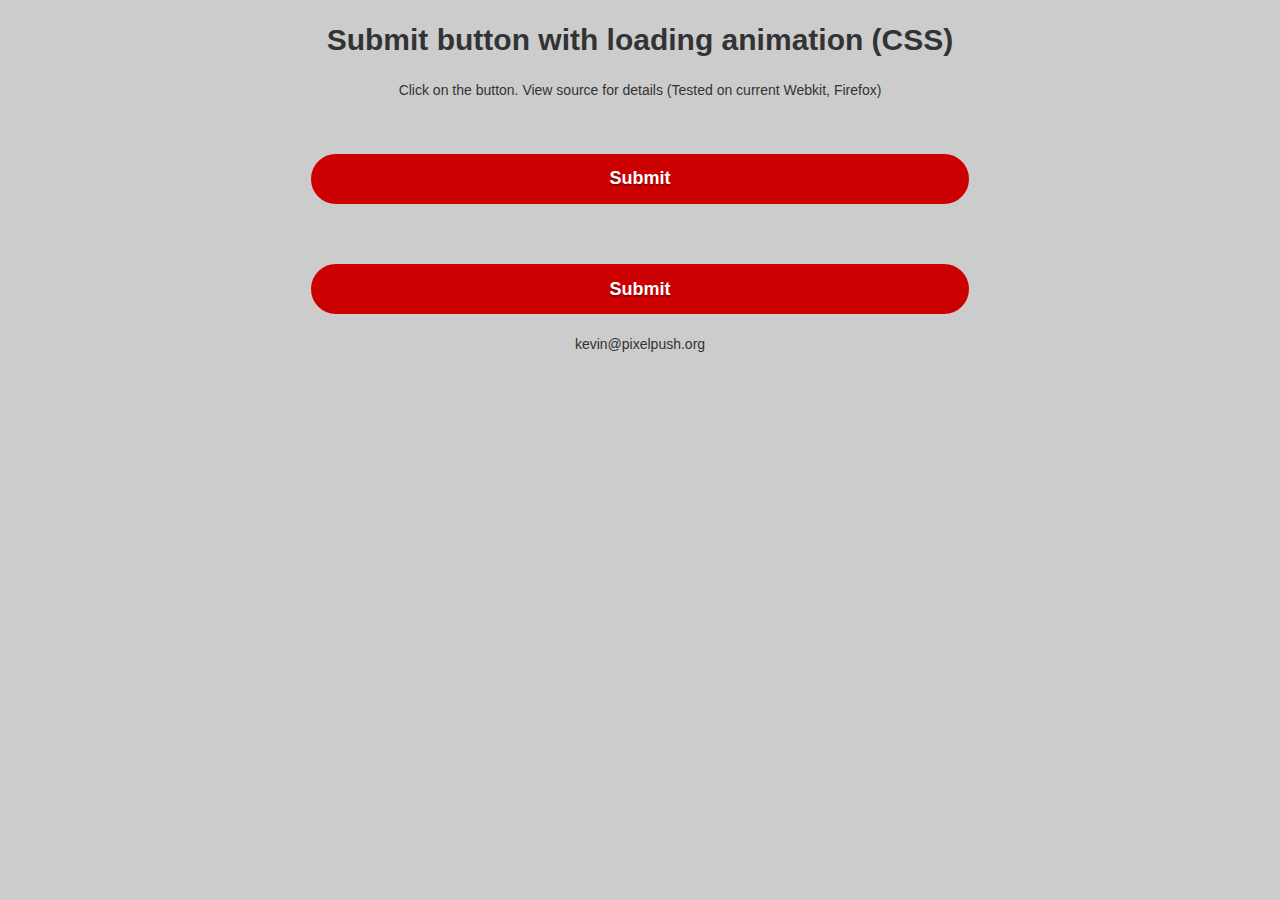
<file: css-button-loading-animation/index.html>
<!DOCTYPE html>
<html>
<head>
  <meta charset="utf-8">
  <meta http-equiv="X-UA-Compatible" content="IE=edge">
  <title>CSS button transition to loading animation</title>
  <link rel="stylesheet" href="">
  <style type="text/css" media="screen">
	*, *:before, *:after {
	  -webkit-box-sizing: content-box;
	  -moz-box-sizing: content-box; 
	  -ms-box-sizing: content-box;
	  box-sizing: content-box;, 
	}

    body {
      margin: 0; padding: 0;
      font-family: helvetica, arial, sans-serif;
      font-size: 14px;
      line-height: 20px;
      color: #333;
      background-color: #ccc;
    }

    div { margin: 0 auto; width: 70%; text-align: center; }
    h1 { font-size: 30px; line-height: 40px; }

input::-moz-focus-inner { 
	border: 0; 
	padding: 0; 
	margin-top:-2px; 
	margin-bottom: -2px; 
}

    .btn {
      position: relative;
      display: block;
      margin: 20px auto; padding: 10px;
      width: 70%; height: 20px;
      font-size: 18px; font-weight: bold; color: #fff;
      text-decoration: none; text-align: center;
      line-height: 18px;
      background-color: #c00;
      border: 5px solid #c00;
      border-radius: 100em;
      overflow: hidden;
      white-space: nowrap;
      text-shadow: 0px 2px 1px rgba(0,0,0,0.3);

      -webkit-transition: width 0.25s ease-in-out;
      -moz-transition: width 0.25s ease-in-out;
      transition: width 0.25s ease-in-out;
    }

    @-webkit-keyframes rotate {
      from { -webkit-transform: rotate(0deg); }
      to { -webkit-transform: rotate(360deg); }
    }

    @-moz-keyframes rotate {
      from { -moz-transform: rotate(0deg); }
      to { -moz-transform: rotate(360deg); }
    }

    @keyframes rotate {
      from { transform: rotate(0deg); }
      to { transform: rotate(360deg); }
    }

    .circle {
      width: 20px; height: 20px;
      background-color: transparent;
      opacity: 0.5;
      border: 5px solid #c00;
      border-left: 5px solid transparent;

      -webkit-transition-property: all;
      -moz-transition-property: all;
      transition-property: all;

      -webkit-animation: rotate 0.35s 0.35s linear infinite;
      -moz-animation: rotate 0.35s 0.35s linear infinite;
      animation: rotate 0.35s 0.35s linear infinite;
    }

  </style>
</head>
<body>

  <div>
    <h1>Submit button with loading animation (CSS)</h1>

    <p>Click on the button. View source for details (Tested on current Webkit, Firefox)</p>

    <p>&nbsp;</p>

    <p><a href="#" class="btn">Submit</a></p>

    <p>&nbsp;</p>

	<p><button type="button" class="btn">Submit</button></p>


    <p>kevin@pixelpush.org</p>
  </div>

<script src="https://code.jquery.com/jquery-2.1.0.min.js"></script>
<script>
  <!--
    $(function(){
      $('.btn').click(function(e){
        e.preventDefault();
        $this = $(this);
        if (!$this.hasClass('circle')) {
          $this.addClass('circle').text('');
        }
        setTimeout(function(){
         $this.removeClass('circle').text('Done!');
        },3000)
      });
    });
  -->
</script>
</body>
</html>
</file>
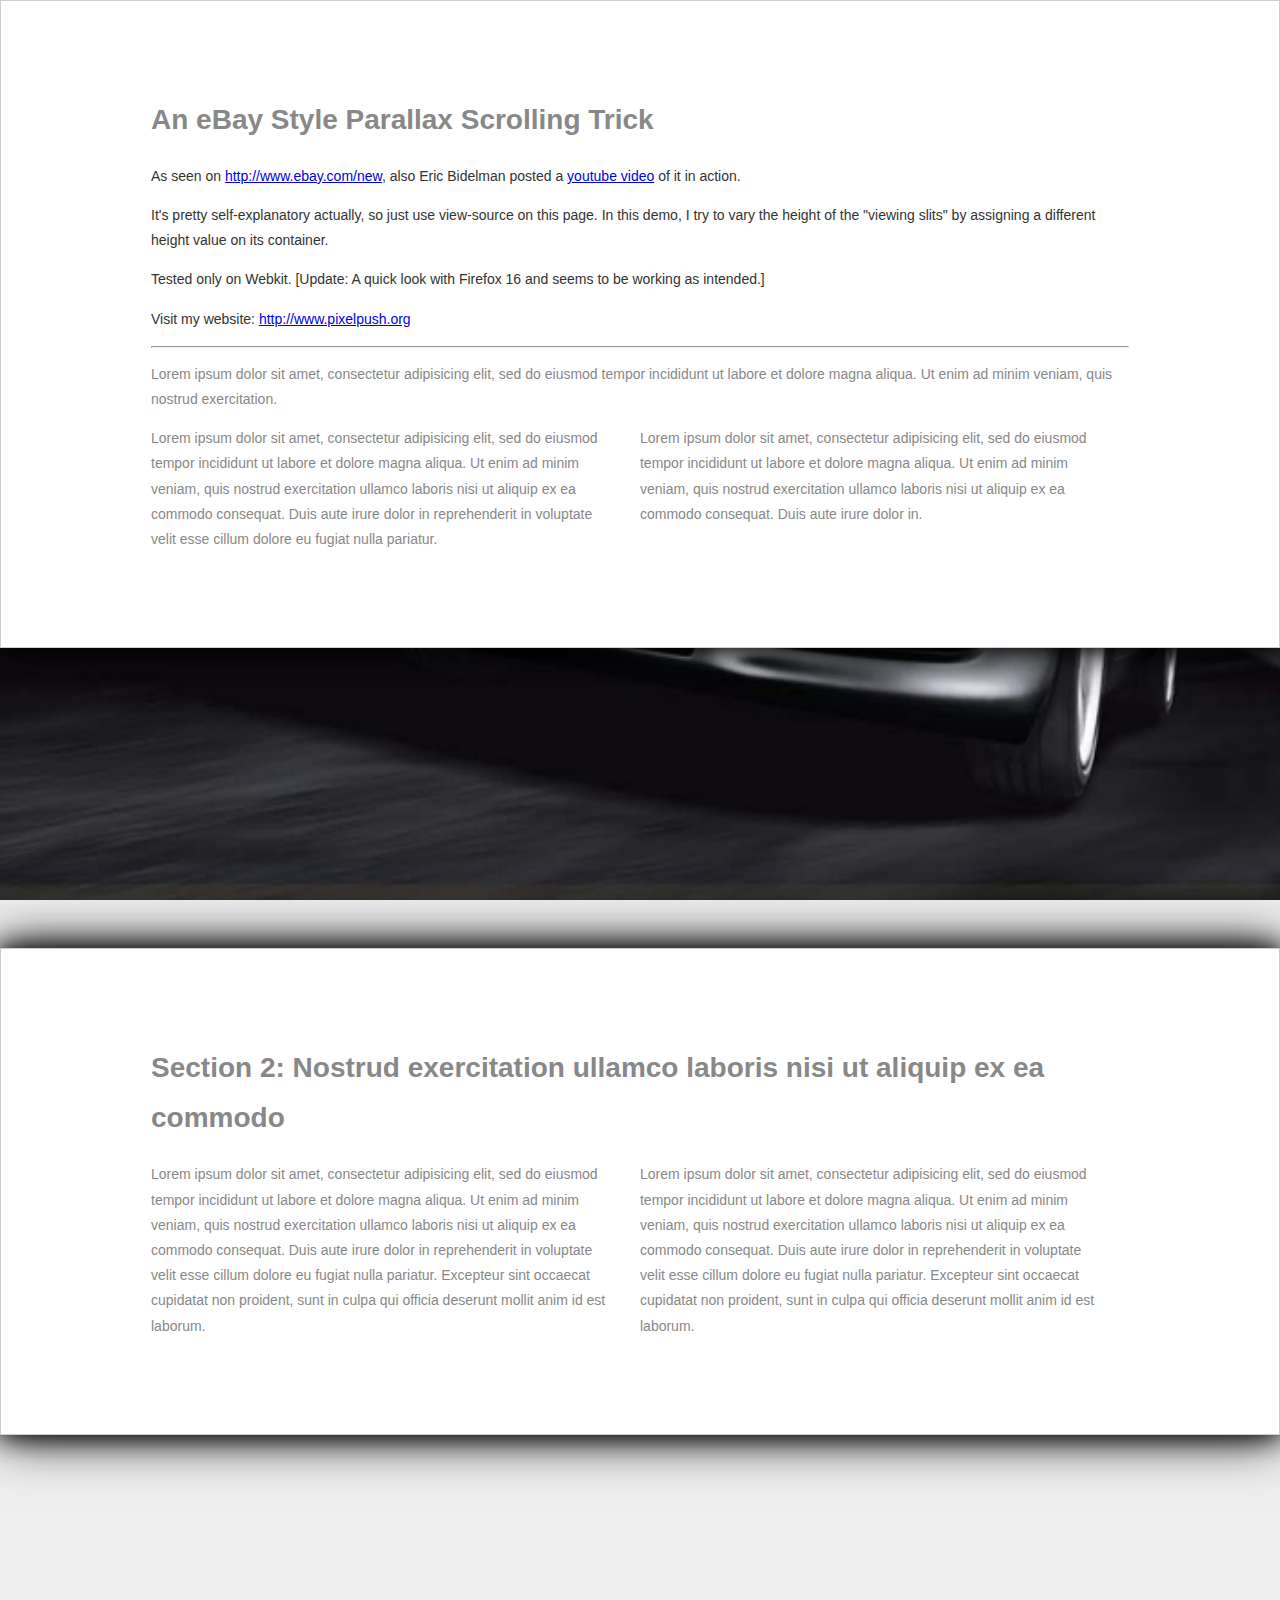
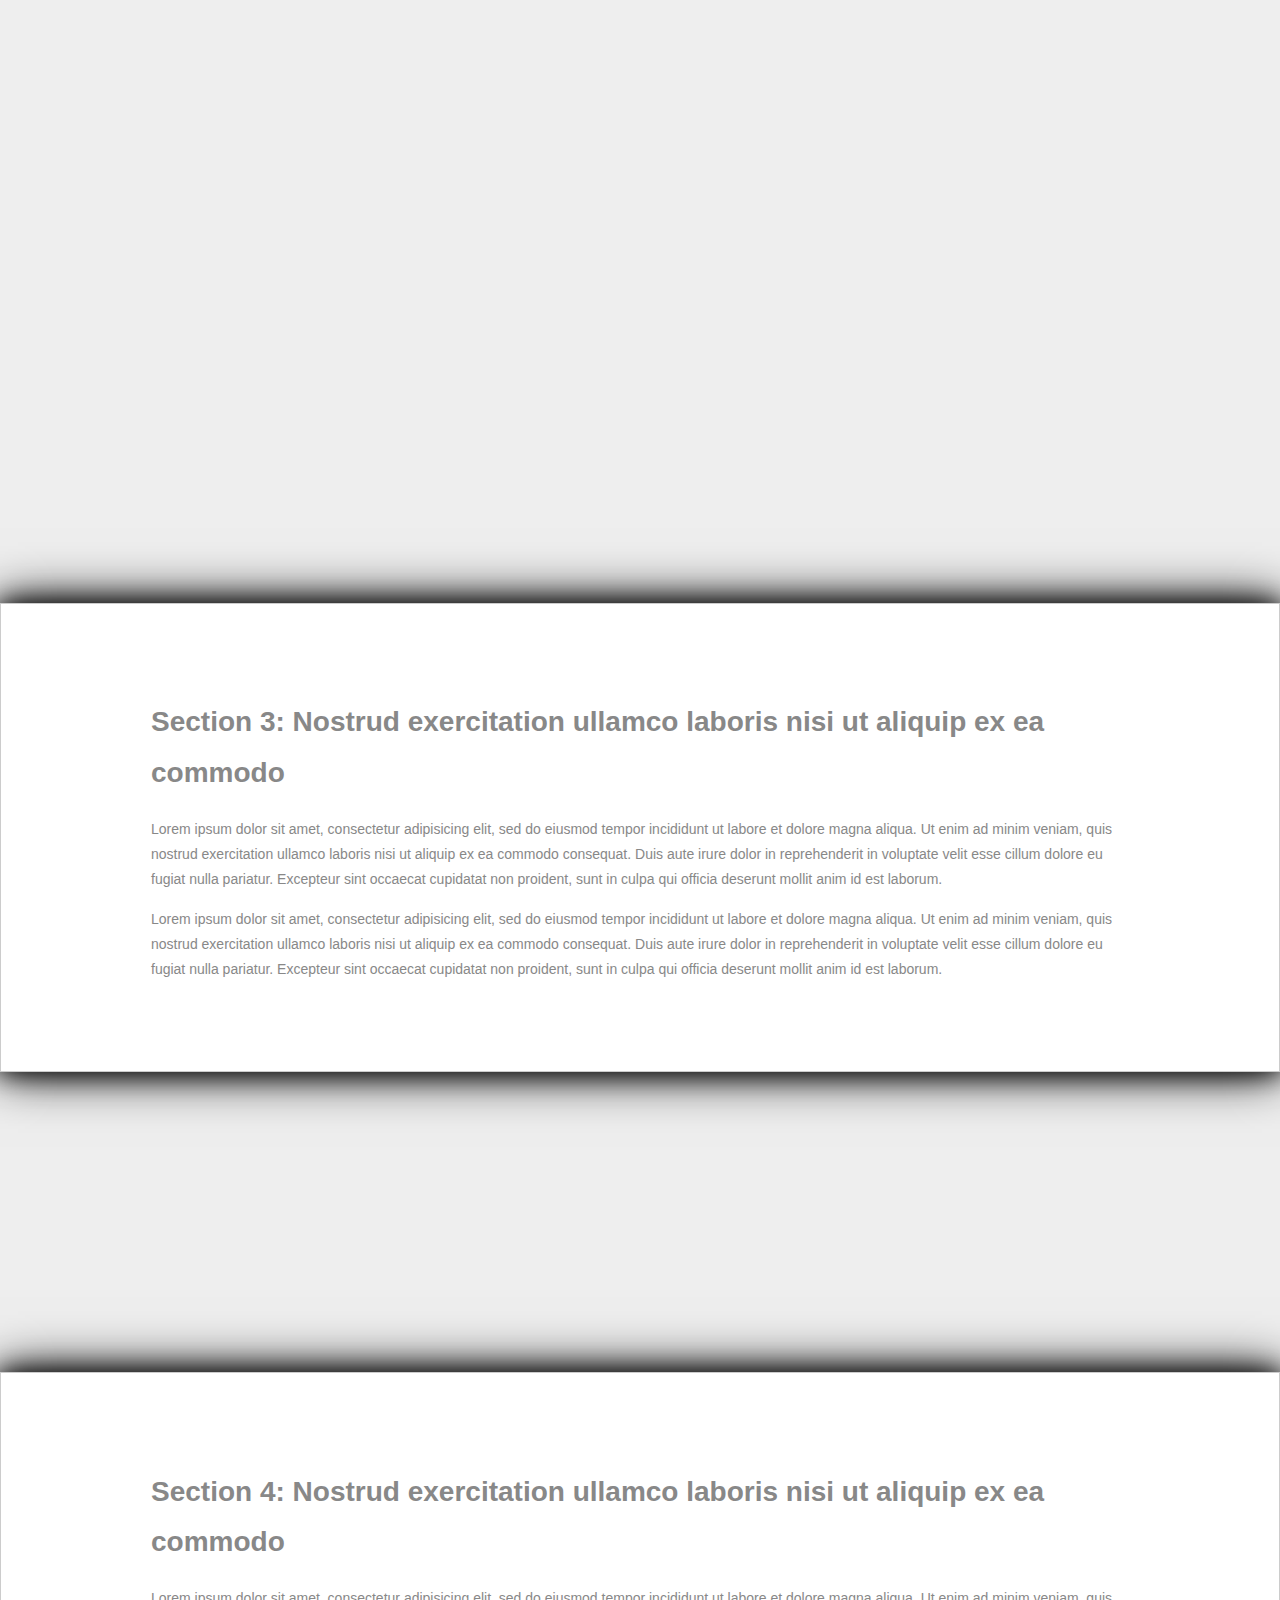
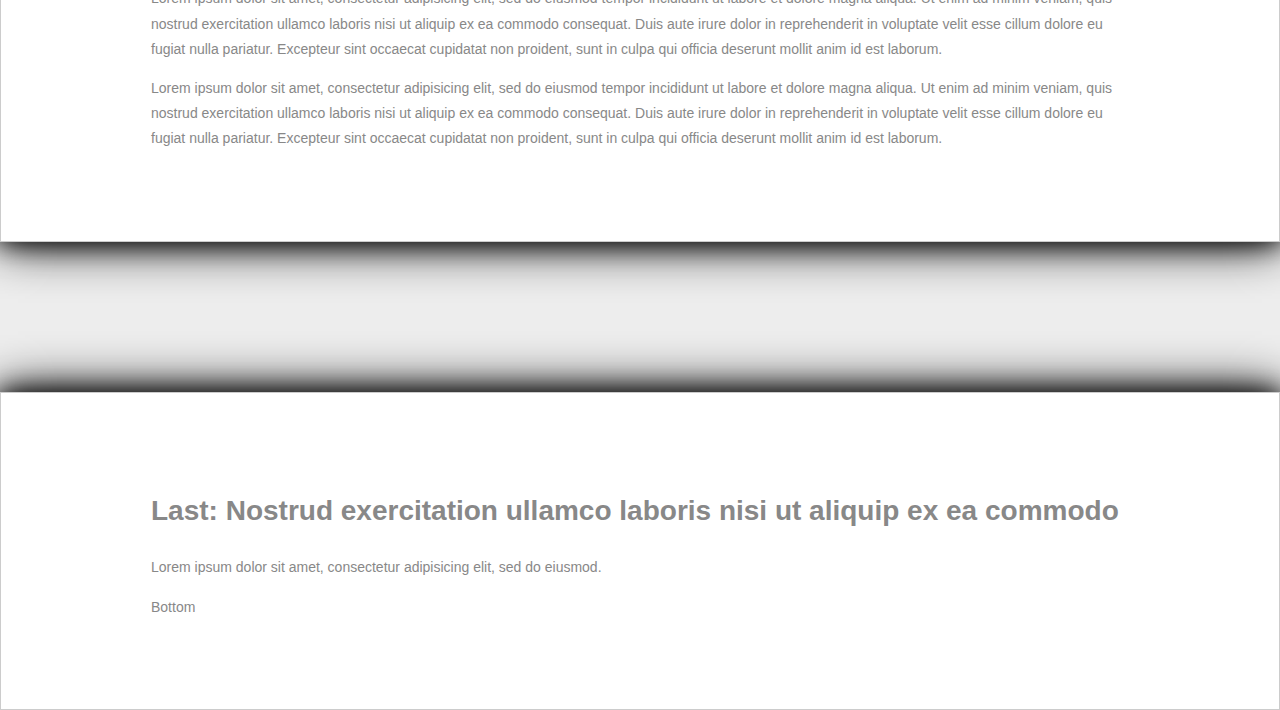
<file: ebayalike/index.html>
<!doctype html>
<head>
  <meta charset="utf-8">
  <title>eBay Style Parallax Trick Demo</title>
  <meta name="description" content="">
  <meta name="keywords" content="">
  <meta name="author" content="Kevin Navia">
  <link rel="shortcut icon" href="/favicon.ico">
  <style type="text/css">
    * { 
      -webkit-box-sizing: border-box; 
      -moz-box-sizing: border-box; 
      box-sizing: border-box; 
    }

    body { 
      margin: 0; padding: 0;
      font: 14px/1.8 Helvetica, Arial, sans-serif; color: #888;
      background: #fff;
    }

    section { 
      display: block; 
      margin: 0; padding: 0; 
    }

    .content { 
      position: relative;
      padding: 75px 150px; 
      background-color: #fff; 
      border: 1px solid #ccc; 
      box-shadow: 0 0 50px #000, 0 0 25px #000; 
      z-index: 99; 
    }

    .bg { 
      position: relative;
      width: 100%; height: 300px;
      background: url() 0 50% no-repeat; background-size: 100% 100%;
      background-color: #eee; 
      background-attachment: fixed;
    }

    .col {
      float: left;
      margin: 0 2% 20px 0;
      width: 48%;
    }

    #bg-two { height: 768px; }
    #bg-three { height: 250px; }
    #bg-four { height: 150px; }

  </style>
</head>
<body>
  <section id="one">
    <div class="content">

      <h1>An eBay Style Parallax Scrolling Trick</h1>

      <div style="color: #333;">
        <p>As seen on <a href="http://www.ebay.com/new">http://www.ebay.com/new</a>, also Eric Bidelman posted a <a href="http://www.youtube.com/watch?v=jBnXPpkD3Gw&feature=youtu.be">youtube video</a> of it in action.</p> 
      
        <p>It's pretty self-explanatory actually, so just use view-source on this page. In this demo, I try to vary the height of the "viewing slits" by assigning a different height value on its container.</p>
        
        <p>Tested only on Webkit. [Update: A quick look with Firefox 16 and seems to be working as intended.]</p>

        <p>Visit my website: <a href="#">http://www.pixelpush.org</a></p>
      </div>
      
      <hr style="clear: both">


      <p>Lorem ipsum dolor sit amet, consectetur adipisicing elit, sed do eiusmod
      tempor incididunt ut labore et dolore magna aliqua. Ut enim ad minim veniam,
      quis nostrud exercitation.</p>

      <p class="col">Lorem ipsum dolor sit amet, consectetur adipisicing elit, sed do eiusmod
      tempor incididunt ut labore et dolore magna aliqua. Ut enim ad minim veniam,
      quis nostrud exercitation ullamco laboris nisi ut aliquip ex ea commodo
      consequat. Duis aute irure dolor in reprehenderit in voluptate velit esse
      cillum dolore eu fugiat nulla pariatur.</p>

      <p class="col">Lorem ipsum dolor sit amet, consectetur adipisicing elit, sed do eiusmod
      tempor incididunt ut labore et dolore magna aliqua. Ut enim ad minim veniam,
      quis nostrud exercitation ullamco laboris nisi ut aliquip ex ea commodo
      consequat. Duis aute irure dolor in.</p>

      <div style="clear: both;"></div>


    </div>
  </section>
  
  <section class="bg" style="background-image: url(images/one.jpg);"></section>

  <section id="two">
    <div class="content">

      <h1>Section 2: Nostrud exercitation ullamco laboris nisi ut aliquip ex ea commodo</h1>

      <p class="col">Lorem ipsum dolor sit amet, consectetur adipisicing elit, sed do eiusmod
      tempor incididunt ut labore et dolore magna aliqua. Ut enim ad minim veniam,
      quis nostrud exercitation ullamco laboris nisi ut aliquip ex ea commodo
      consequat. Duis aute irure dolor in reprehenderit in voluptate velit esse
      cillum dolore eu fugiat nulla pariatur. Excepteur sint occaecat cupidatat non
      proident, sunt in culpa qui officia deserunt mollit anim id est laborum.</p>

      <p class="col">Lorem ipsum dolor sit amet, consectetur adipisicing elit, sed do eiusmod
      tempor incididunt ut labore et dolore magna aliqua. Ut enim ad minim veniam,
      quis nostrud exercitation ullamco laboris nisi ut aliquip ex ea commodo
      consequat. Duis aute irure dolor in reprehenderit in voluptate velit esse
      cillum dolore eu fugiat nulla pariatur. Excepteur sint occaecat cupidatat non
      proident, sunt in culpa qui officia deserunt mollit anim id est laborum.</p>

      <div style="clear: both;"></div>

    </div>
  </section>
  
  <section class="bg" id="bg-two" style="background-image: url(images/two.jpg);"></section>

  <section id="three">
    <div class="content">

      <h1>Section 3: Nostrud exercitation ullamco laboris nisi ut aliquip ex ea commodo</h1>
      <p>Lorem ipsum dolor sit amet, consectetur adipisicing elit, sed do eiusmod
      tempor incididunt ut labore et dolore magna aliqua. Ut enim ad minim veniam,
      quis nostrud exercitation ullamco laboris nisi ut aliquip ex ea commodo
      consequat. Duis aute irure dolor in reprehenderit in voluptate velit esse
      cillum dolore eu fugiat nulla pariatur. Excepteur sint occaecat cupidatat non
      proident, sunt in culpa qui officia deserunt mollit anim id est laborum.</p>

      <p>Lorem ipsum dolor sit amet, consectetur adipisicing elit, sed do eiusmod
      tempor incididunt ut labore et dolore magna aliqua. Ut enim ad minim veniam,
      quis nostrud exercitation ullamco laboris nisi ut aliquip ex ea commodo
      consequat. Duis aute irure dolor in reprehenderit in voluptate velit esse
      cillum dolore eu fugiat nulla pariatur. Excepteur sint occaecat cupidatat non
      proident, sunt in culpa qui officia deserunt mollit anim id est laborum.</p>

    </div>
  </section>

  <section class="bg" style="background-image: url(images/three.jpg);"></section>

  <section id="four">
    <div class="content">

      <h1>Section 4: Nostrud exercitation ullamco laboris nisi ut aliquip ex ea commodo</h1>
      <p>Lorem ipsum dolor sit amet, consectetur adipisicing elit, sed do eiusmod
      tempor incididunt ut labore et dolore magna aliqua. Ut enim ad minim veniam,
      quis nostrud exercitation ullamco laboris nisi ut aliquip ex ea commodo
      consequat. Duis aute irure dolor in reprehenderit in voluptate velit esse
      cillum dolore eu fugiat nulla pariatur. Excepteur sint occaecat cupidatat non
      proident, sunt in culpa qui officia deserunt mollit anim id est laborum.</p>

      <p>Lorem ipsum dolor sit amet, consectetur adipisicing elit, sed do eiusmod
      tempor incididunt ut labore et dolore magna aliqua. Ut enim ad minim veniam,
      quis nostrud exercitation ullamco laboris nisi ut aliquip ex ea commodo
      consequat. Duis aute irure dolor in reprehenderit in voluptate velit esse
      cillum dolore eu fugiat nulla pariatur. Excepteur sint occaecat cupidatat non
      proident, sunt in culpa qui officia deserunt mollit anim id est laborum.</p>

    </div>
  </section>

  <section class="bg" id="bg-four" style="background-image: url(images/four.jpg);"></section>

  <section id="five">
    <div class="content">

      <h1>Last: Nostrud exercitation ullamco laboris nisi ut aliquip ex ea commodo</h1>
      <p>Lorem ipsum dolor sit amet, consectetur adipisicing elit, sed do eiusmod.</p>

      <p>Bottom</p>

    </div>
  </section>

</body>
</html>
</file>
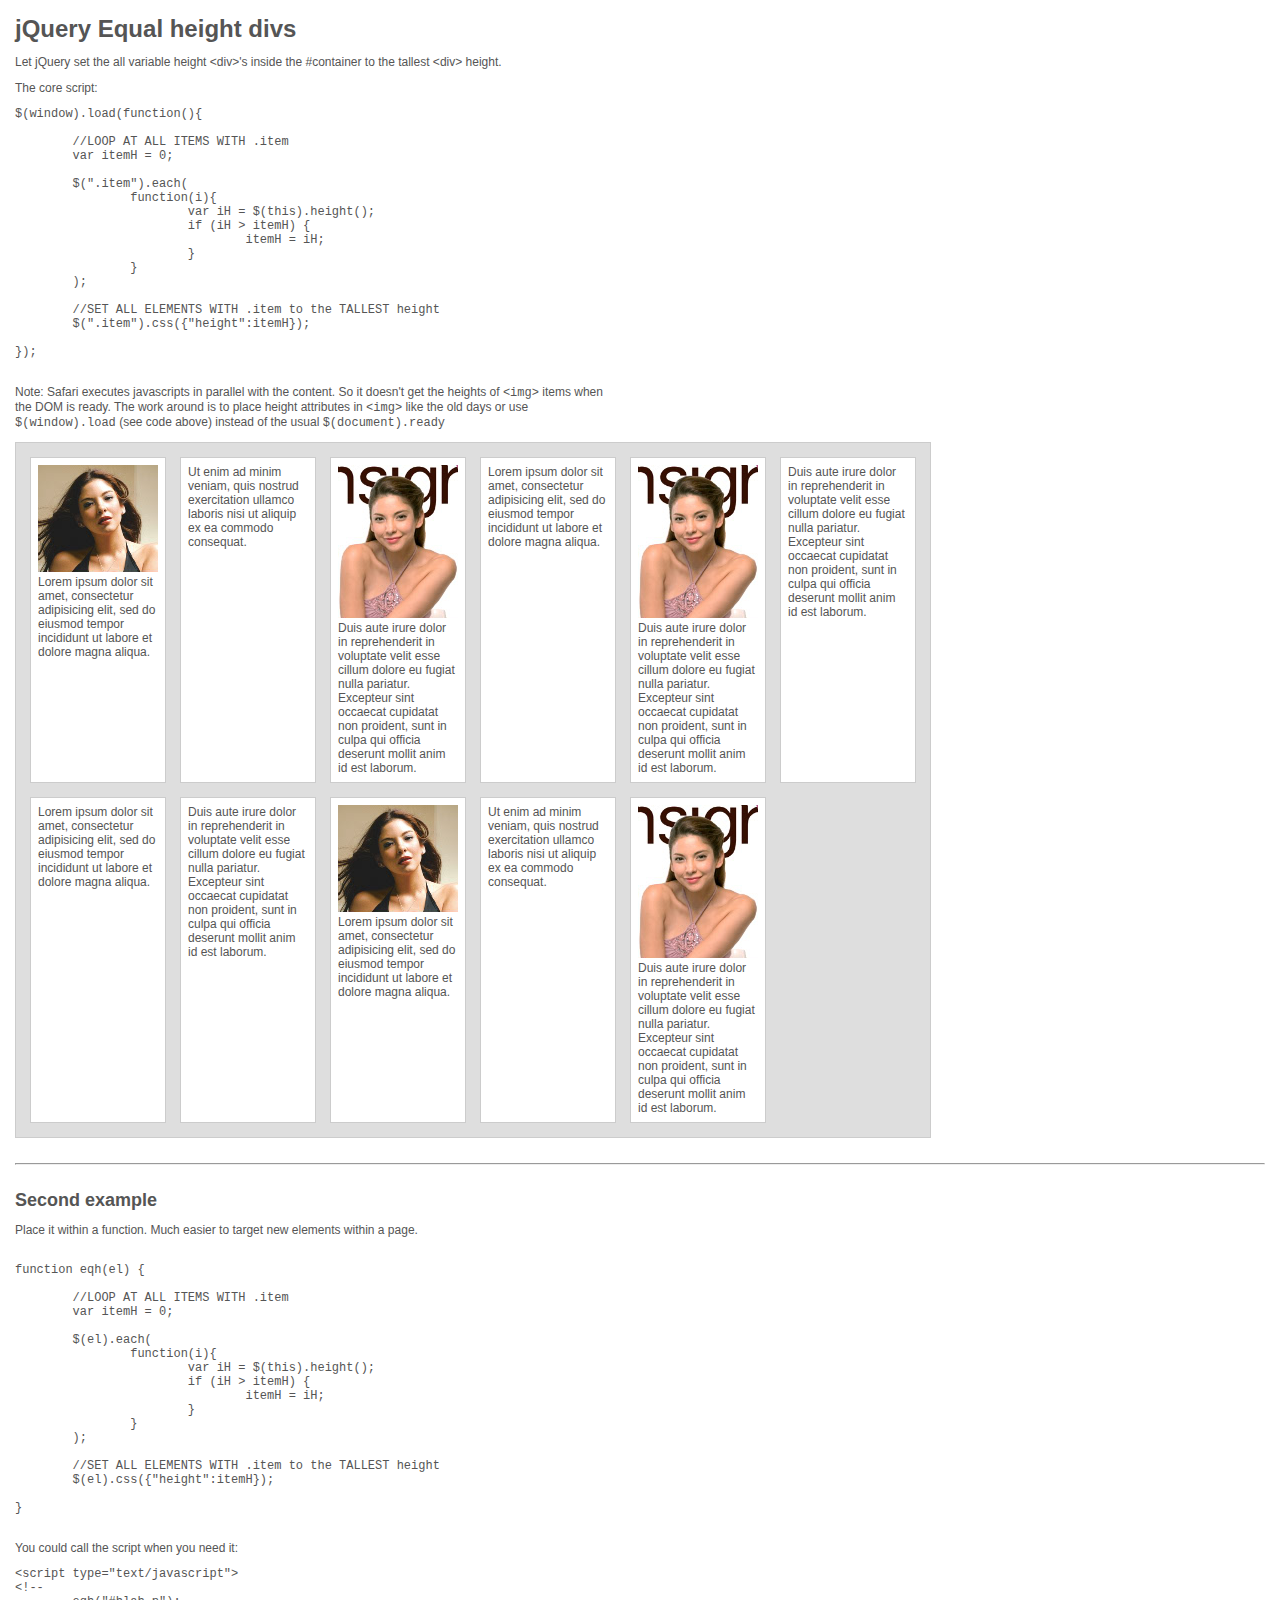
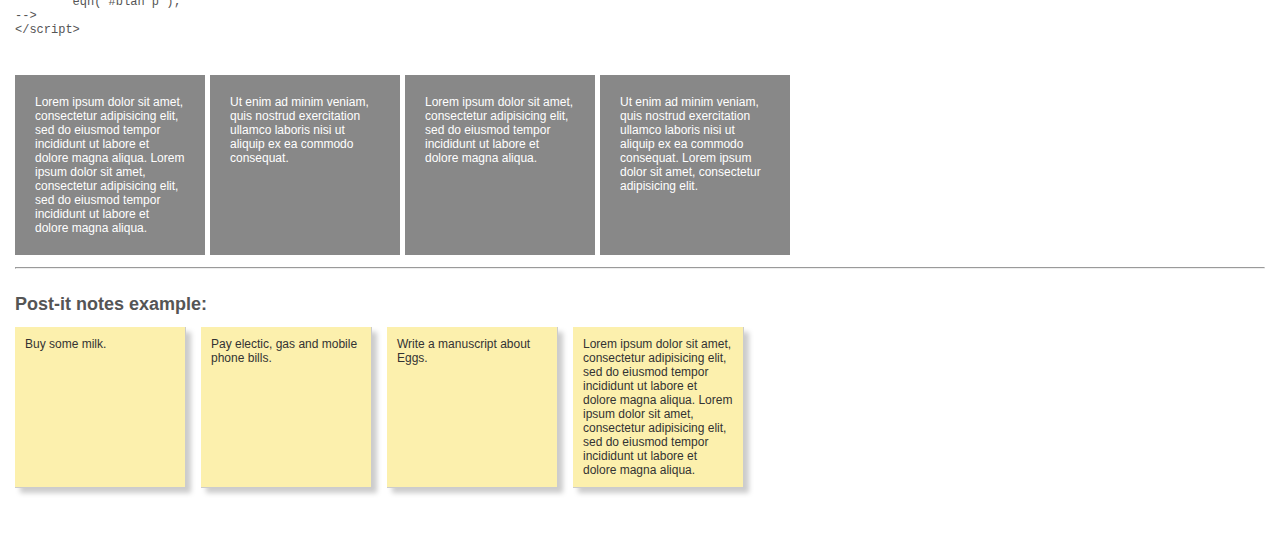
<file: equalheights/index.html>
<!DOCTYPE html PUBLIC "-//W3C//DTD XHTML 1.0 Strict//EN"
"http://www.w3.org/TR/xhtml1/DTD/xhtml1-strict.dtd">
<html xmlns="http://www.w3.org/1999/xhtml" xml:lang="en" lang="en">
<head>
<meta http-equiv="Content-Type" content="text/html;charset=utf-8" />
<title></title>
<link rel="stylesheet" href="style.css" type="text/css" />
<script src="jquery-1.3.2.min.js" type="text/javascript"></script>
<script src="equalheight.js" type="text/javascript"></script>
</head>
<body>

	<h1>jQuery Equal height divs</h1>
	<p>Let jQuery set the all variable height &lt;div&gt;'s inside the #container to the tallest &lt;div&gt; height.</p>
	
	<p>The core script:</p>
	<pre>
$(window).load(function(){

	//LOOP AT ALL ITEMS WITH .item
	var itemH = 0;
	
	$(".item").each(
		function(i){
			var iH = $(this).height();
			if (iH > itemH) {
				itemH = iH;
			}
		}
	);

	//SET ALL ELEMENTS WITH .item to the TALLEST height
	$(".item").css({"height":itemH});

});
	</pre>
	
	<p>Note: Safari executes javascripts in parallel with the content. So it doesn't get the heights of <code>&lt;img&gt;</code> items when the DOM is ready. The work around is to place height attributes in <code>&lt;img&gt;</code> like the old days or use <code>$(window).load</code> (see code above) instead of the usual <code>$(document).ready</code></p>


<div id="container">
	
	<div class="item">
	<img src="amandagriffin.jpg" alt="" />
	<p>Lorem ipsum dolor sit amet, consectetur adipisicing elit, sed do eiusmod tempor incididunt ut labore et dolore magna aliqua.</p>
	</div>
	
	<div class="item">
	<p>Ut enim ad minim veniam, quis nostrud exercitation ullamco laboris nisi ut aliquip ex ea commodo consequat.</p>
	</div>
	
	<div class="item">
	<img src="amandagriffin2.jpg" alt="" />
	<p>Duis aute irure dolor in reprehenderit in voluptate velit esse cillum dolore eu fugiat nulla pariatur. Excepteur sint occaecat cupidatat non proident, sunt in culpa qui officia deserunt mollit anim id est laborum.</p>
	</div>

	<div class="item">
	<p>Lorem ipsum dolor sit amet, consectetur adipisicing elit, sed do eiusmod tempor incididunt ut labore et dolore magna aliqua.</p>
	</div>
	
	<div class="item">
	<img src="amandagriffin2.jpg" alt="" />
	<p>Duis aute irure dolor in reprehenderit in voluptate velit esse cillum dolore eu fugiat nulla pariatur. Excepteur sint occaecat cupidatat non proident, sunt in culpa qui officia deserunt mollit anim id est laborum.</p>
	</div>
	
	<div class="item">
	<p>Duis aute irure dolor in reprehenderit in voluptate velit esse cillum dolore eu fugiat nulla pariatur. Excepteur sint occaecat cupidatat non proident, sunt in culpa qui officia deserunt mollit anim id est laborum.</p>
	</div>
	
	<div class="item">
	<p>Lorem ipsum dolor sit amet, consectetur adipisicing elit, sed do eiusmod tempor incididunt ut labore et dolore magna aliqua.</p>
	</div>
	
	<div class="item">
	<p>Duis aute irure dolor in reprehenderit in voluptate velit esse cillum dolore eu fugiat nulla pariatur. Excepteur sint occaecat cupidatat non proident, sunt in culpa qui officia deserunt mollit anim id est laborum.</p>
	</div>
	
	<div class="item">
	<img src="amandagriffin.jpg" alt="" />
	<p>Lorem ipsum dolor sit amet, consectetur adipisicing elit, sed do eiusmod tempor incididunt ut labore et dolore magna aliqua.</p>
	</div>
	
	<div class="item">
	<p>Ut enim ad minim veniam, quis nostrud exercitation ullamco laboris nisi ut aliquip ex ea commodo consequat.</p>
	</div>
	
	<div class="item">
	<img src="amandagriffin2.jpg" alt="" />
	<p>Duis aute irure dolor in reprehenderit in voluptate velit esse cillum dolore eu fugiat nulla pariatur. Excepteur sint occaecat cupidatat non proident, sunt in culpa qui officia deserunt mollit anim id est laborum.</p>
	</div>

</div>


<hr />


<h2>Second example</h2>
	
	<p>Place it within a function. Much easier to target new elements within a page.</p>
	
	<pre>

function eqh(el) {

	//LOOP AT ALL ITEMS WITH .item
	var itemH = 0;
	
	$(el).each(
		function(i){
			var iH = $(this).height();
			if (iH > itemH) {
				itemH = iH;
			}
		}
	);

	//SET ALL ELEMENTS WITH .item to the TALLEST height
	$(el).css({"height":itemH});

}
	</pre>
	
	<p>You could call the script when you need it:</p>
	
	<pre>
&lt;script type="text/javascript"&gt;
&lt;!--
	eqh("#blah p");
--&gt;
&lt;/script&gt;
	</pre>

<div id="blah">
	
	<p>Lorem ipsum dolor sit amet, consectetur adipisicing elit, sed do eiusmod tempor incididunt ut labore et dolore magna aliqua. Lorem ipsum dolor sit amet, consectetur adipisicing elit, sed do eiusmod tempor incididunt ut labore et dolore magna aliqua.</p>
	
	<p>Ut enim ad minim veniam, quis nostrud exercitation ullamco laboris nisi ut aliquip ex ea commodo consequat.</p>
	
	<p>Lorem ipsum dolor sit amet, consectetur adipisicing elit, sed do eiusmod tempor incididunt ut labore et dolore magna aliqua.</p>
	
	<p>Ut enim ad minim veniam, quis nostrud exercitation ullamco laboris nisi ut aliquip ex ea commodo consequat. Lorem ipsum dolor sit amet, consectetur adipisicing elit.</p>
	
</div>


<hr />


<h2>Post-it notes example:</h2>
<ul id="todo">
	<li>Buy some milk.</li>
	
	<li>Pay electic, gas and mobile phone bills.</li>
	
	<li>Write a manuscript about Eggs.</li>
	
	<li>Lorem ipsum dolor sit amet, consectetur adipisicing elit, sed do eiusmod tempor incididunt ut labore et dolore magna aliqua. Lorem ipsum dolor sit amet, consectetur adipisicing elit, sed do eiusmod tempor incididunt ut labore et dolore magna aliqua.</li>
</ul>


<script type="text/javascript">
<!--
	eqh("#blah p");
	eqh("#todo li");
-->
</script>

</body>
</html>
</file>
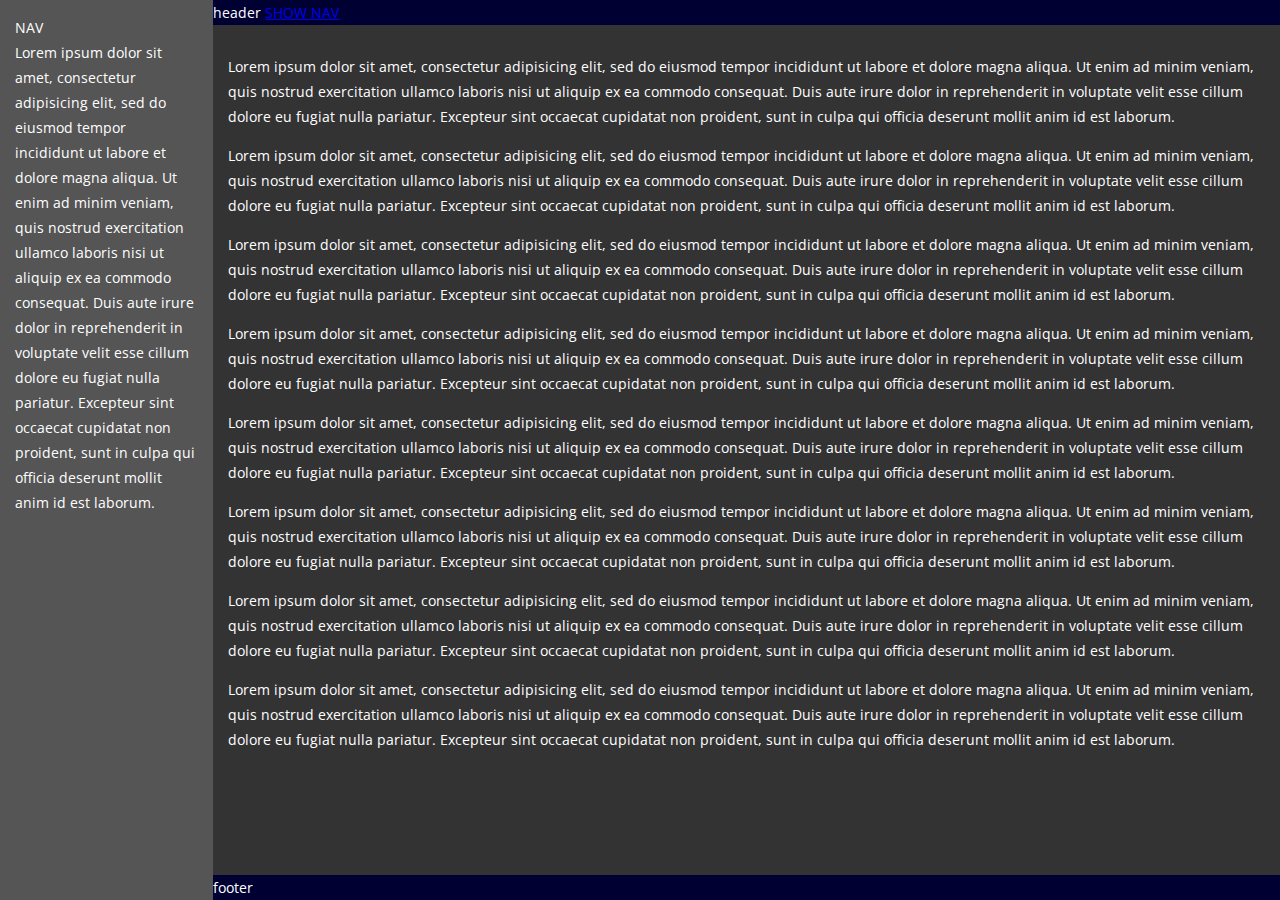
<file: flexbox-test/index.html>
<!DOCTYPE html>
<html>
<head>
  <link href='http://fonts.googleapis.com/css?family=Open+Sans:400,300,600,700,800|Montserrat:400' rel='stylesheet' type='text/css'>
  <link rel="stylesheet" href="http://maxcdn.bootstrapcdn.com/font-awesome/4.4.0/css/font-awesome.min.css">
  <title></title>
  <style type="text/css" media="screen">
    html {
      box-sizing: border-box;
    }

    *, *:before, *:after {
      box-sizing: inherit;
    }

    body { margin: 0; padding: 0; font-family: "Open Sans"; font-size: 14px; color: #fff; line-height: 25px; background-color: red; }
    h2 { margin: 0; padding: 0; font-weight: normal; font-family: "Montserrat"; text-transform: uppercase; }

    .cf:before,
    .cf:after {
      content: " ";
      display: table;
    }

    .cf:after { clear: both; }


    /* flexbox */
    .flex-container {
      display: -webkit-box;
      display: -moz-box;
      display: -ms-flexbox;
      display: -webkit-flex;
      display: flex;
    }

    .flex-container {
      -webkit-flex-basis: 100%;
      flex-basis: 100%;
      -webkit-flex-direction: column;
      flex-direction: column;
      -webkit-justify-content: flex-start;
      justify-content: flex-start;
      height: 100vh;
    }

    header, footer { background-color: #003; }

    .content {
      -webkit-flex-direction: row;
      flex-direction: row;
       -webkit-justify-content: flex-start;
      justify-content: flex-start;
    }


    .main {
      -webkit-flex-basis: 100%;
      flex-basis: 100%;
      background-color: #333;
    }

    .nav {
      padding: 15px;
      -webkit-flex-basis: 250px;
      flex-basis: 250px;
      background-color: #555;
    }

    .main-content {
      padding: 15px;
      height: 100vh;
      overflow: auto;
    }


    @media screen and (max-width: 640px) {
      .flex-container {
        display: block;
        height: auto;
      }
      .main-content {
        height: auto;
        overflow: visible;
      }
      .nav {
        position: fixed;
        top: 0; left: 0; bottom: 0;
        z-index: 99;
        width: 250px;
        -webkit-transform: translateX(-250px);
        transform: translateX(-250px);
        transition: transform 250ms ease-in;
      }

      .nav.open {
        -webkit-transform: translateX(0);
        transform: translateX(0);
        box-shadow: 0 2px 10px rgba(0,0,0,0.5);
      }

      .shownav { float: right; }
    }

  </style>
</head>
<body>
<div class="flex-container content">
  <div class="nav">
    NAV<br>
    Lorem ipsum dolor sit amet, consectetur adipisicing elit, sed do eiusmod
    tempor incididunt ut labore et dolore magna aliqua. Ut enim ad minim veniam,
    quis nostrud exercitation ullamco laboris nisi ut aliquip ex ea commodo
    consequat. Duis aute irure dolor in reprehenderit in voluptate velit esse
    cillum dolore eu fugiat nulla pariatur. Excepteur sint occaecat cupidatat non
    proident, sunt in culpa qui officia deserunt mollit anim id est laborum.
  </div>
  <div class="flex-container main">
    <header>
      header <a href="#" class="shownav">SHOW NAV</a>
    </header>

    <div class="main-content">
      <p>Lorem ipsum dolor sit amet, consectetur adipisicing elit, sed do eiusmod
      tempor incididunt ut labore et dolore magna aliqua. Ut enim ad minim veniam,
      quis nostrud exercitation ullamco laboris nisi ut aliquip ex ea commodo
      consequat. Duis aute irure dolor in reprehenderit in voluptate velit esse
      cillum dolore eu fugiat nulla pariatur. Excepteur sint occaecat cupidatat non
      proident, sunt in culpa qui officia deserunt mollit anim id est laborum.</p>

      <p>Lorem ipsum dolor sit amet, consectetur adipisicing elit, sed do eiusmod
      tempor incididunt ut labore et dolore magna aliqua. Ut enim ad minim veniam,
      quis nostrud exercitation ullamco laboris nisi ut aliquip ex ea commodo
      consequat. Duis aute irure dolor in reprehenderit in voluptate velit esse
      cillum dolore eu fugiat nulla pariatur. Excepteur sint occaecat cupidatat non
      proident, sunt in culpa qui officia deserunt mollit anim id est laborum.</p>

      <p>Lorem ipsum dolor sit amet, consectetur adipisicing elit, sed do eiusmod
      tempor incididunt ut labore et dolore magna aliqua. Ut enim ad minim veniam,
      quis nostrud exercitation ullamco laboris nisi ut aliquip ex ea commodo
      consequat. Duis aute irure dolor in reprehenderit in voluptate velit esse
      cillum dolore eu fugiat nulla pariatur. Excepteur sint occaecat cupidatat non
      proident, sunt in culpa qui officia deserunt mollit anim id est laborum.</p>

      <p>Lorem ipsum dolor sit amet, consectetur adipisicing elit, sed do eiusmod
      tempor incididunt ut labore et dolore magna aliqua. Ut enim ad minim veniam,
      quis nostrud exercitation ullamco laboris nisi ut aliquip ex ea commodo
      consequat. Duis aute irure dolor in reprehenderit in voluptate velit esse
      cillum dolore eu fugiat nulla pariatur. Excepteur sint occaecat cupidatat non
      proident, sunt in culpa qui officia deserunt mollit anim id est laborum.</p>

      <p>Lorem ipsum dolor sit amet, consectetur adipisicing elit, sed do eiusmod
      tempor incididunt ut labore et dolore magna aliqua. Ut enim ad minim veniam,
      quis nostrud exercitation ullamco laboris nisi ut aliquip ex ea commodo
      consequat. Duis aute irure dolor in reprehenderit in voluptate velit esse
      cillum dolore eu fugiat nulla pariatur. Excepteur sint occaecat cupidatat non
      proident, sunt in culpa qui officia deserunt mollit anim id est laborum.</p>

      <p>Lorem ipsum dolor sit amet, consectetur adipisicing elit, sed do eiusmod
      tempor incididunt ut labore et dolore magna aliqua. Ut enim ad minim veniam,
      quis nostrud exercitation ullamco laboris nisi ut aliquip ex ea commodo
      consequat. Duis aute irure dolor in reprehenderit in voluptate velit esse
      cillum dolore eu fugiat nulla pariatur. Excepteur sint occaecat cupidatat non
      proident, sunt in culpa qui officia deserunt mollit anim id est laborum.</p>

      <p>Lorem ipsum dolor sit amet, consectetur adipisicing elit, sed do eiusmod
      tempor incididunt ut labore et dolore magna aliqua. Ut enim ad minim veniam,
      quis nostrud exercitation ullamco laboris nisi ut aliquip ex ea commodo
      consequat. Duis aute irure dolor in reprehenderit in voluptate velit esse
      cillum dolore eu fugiat nulla pariatur. Excepteur sint occaecat cupidatat non
      proident, sunt in culpa qui officia deserunt mollit anim id est laborum.</p>

      <p>Lorem ipsum dolor sit amet, consectetur adipisicing elit, sed do eiusmod
      tempor incididunt ut labore et dolore magna aliqua. Ut enim ad minim veniam,
      quis nostrud exercitation ullamco laboris nisi ut aliquip ex ea commodo
      consequat. Duis aute irure dolor in reprehenderit in voluptate velit esse
      cillum dolore eu fugiat nulla pariatur. Excepteur sint occaecat cupidatat non
      proident, sunt in culpa qui officia deserunt mollit anim id est laborum.</p>
    </div>

    <footer>
      footer
    </footer>
  </div>
</div>

<script src="http://code.jquery.com/jquery-2.1.4.min.js"></script>
<script>
$(function(){
  $('.shownav').on('click', function(e){
    e.preventDefault();
    $('.nav').toggleClass('open');
  });

});
</script>

</body>
</html>
</file>
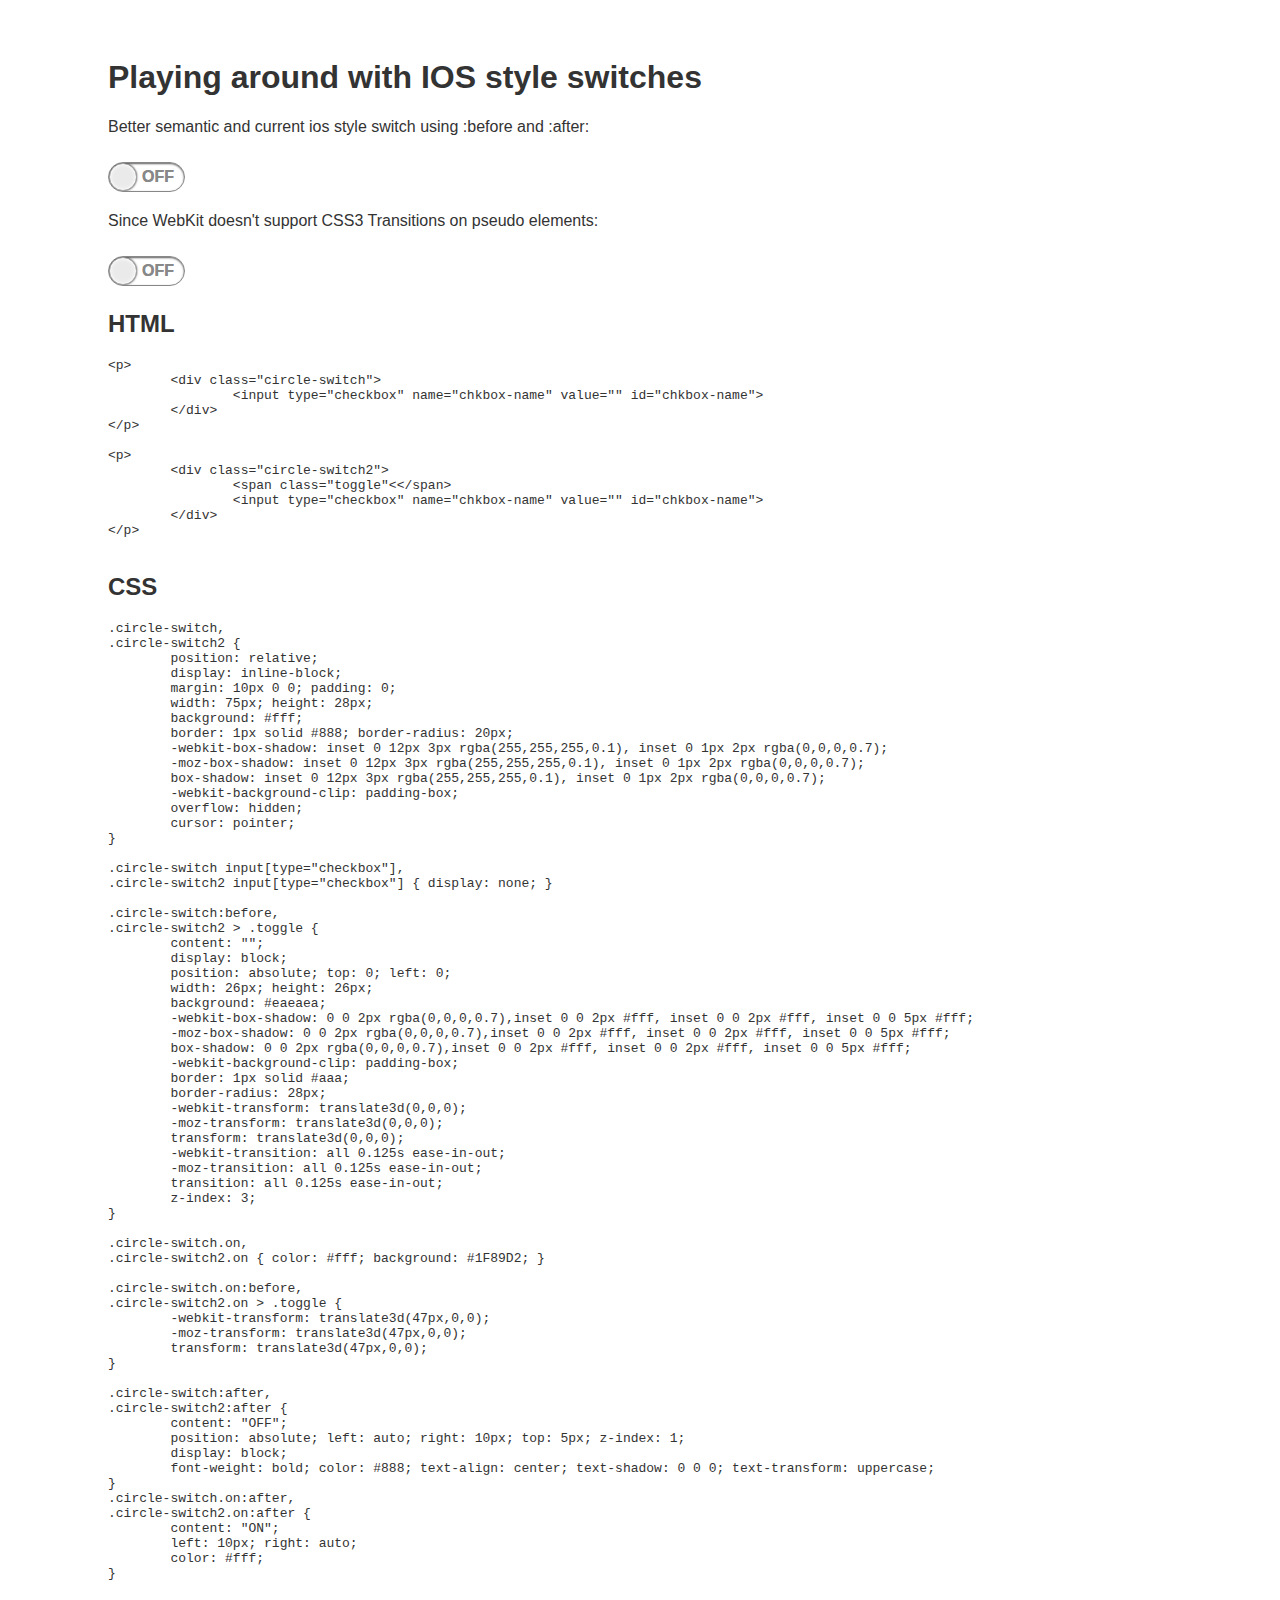
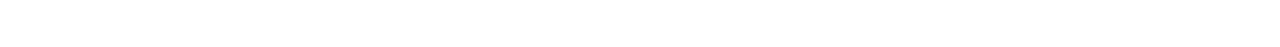
<file: ios-style-switches/index.html>
<!DOCTYPE html>
<html lang="en">
<head>

<meta charset="UTF-8" />
<title>Playing around with switches</title>
<script src="http://ajax.googleapis.com/ajax/libs/jquery/1.7.1/jquery.min.js"></script>
<style>
body { padding: 30px 100px; font-family: sans-serif; color: #333; background: #fff; }

/* new switch style */
.circle-switch,
.circle-switch2 {
	position: relative;
	display: inline-block;
	margin: 10px 0 0; padding: 0;
	width: 75px; height: 28px;
	background: #fff;
	border: 1px solid #888; border-radius: 20px;
	-webkit-box-shadow: inset 0 12px 3px rgba(255,255,255,0.1), inset 0 1px 2px rgba(0,0,0,0.7);
	-moz-box-shadow: inset 0 12px 3px rgba(255,255,255,0.1), inset 0 1px 2px rgba(0,0,0,0.7);
	box-shadow: inset 0 12px 3px rgba(255,255,255,0.1), inset 0 1px 2px rgba(0,0,0,0.7);
	-webkit-background-clip: padding-box;
	overflow: hidden;
	cursor: pointer;
}

.circle-switch input[type="checkbox"],
.circle-switch2 input[type="checkbox"] { display: none; }

.circle-switch:before,
.circle-switch2 > .toggle {
	content: "";
	display: block;
	position: absolute; top: 0; left: 0;
	width: 26px; height: 26px;
	background: #eaeaea;
	-webkit-box-shadow: 0 0 2px rgba(0,0,0,0.7),inset 0 0 2px #fff, inset 0 0 2px #fff, inset 0 0 5px #fff;
	-moz-box-shadow: 0 0 2px rgba(0,0,0,0.7),inset 0 0 2px #fff, inset 0 0 2px #fff, inset 0 0 5px #fff;
	box-shadow: 0 0 2px rgba(0,0,0,0.7),inset 0 0 2px #fff, inset 0 0 2px #fff, inset 0 0 5px #fff;
	-webkit-background-clip: padding-box;
	border: 1px solid #aaa;
	border-radius: 28px;
	-webkit-transform: translate3d(0,0,0);
	-moz-transform: translate3d(0,0,0);
	transform: translate3d(0,0,0);
	-webkit-transition: all 0.125s ease-in-out;
	-moz-transition: all 0.125s ease-in-out;
	transition: all 0.125s ease-in-out;
	z-index: 3;
}

.circle-switch.on,
.circle-switch2.on { color: #fff; background: #1F89D2; }

.circle-switch.on:before,
.circle-switch2.on > .toggle {
	-webkit-transform: translate3d(47px,0,0);
	-moz-transform: translate3d(47px,0,0);
	transform: translate3d(47px,0,0);
}

.circle-switch:after,
.circle-switch2:after {
	content: "OFF";
	position: absolute; left: auto; right: 10px; top: 5px; z-index: 1;
	display: block;
	font-weight: bold; color: #888; text-align: center; text-shadow: 0 0 0; text-transform: uppercase; 
}
.circle-switch.on:after,
.circle-switch2.on:after {
	content: "ON";
	left: 10px; right: auto;
	color: #fff;
}
</style>

</head>

<body>

<h1>Playing around with IOS style switches</h1>

		<p>Better semantic and current ios style switch using :before and :after:<br />
			
			<div class="circle-switch">
				<input type="checkbox" name="chkbox-name" value="" id="chkbox-name">
			</div>
			
		</p>
		
		<p>Since WebKit doesn't support CSS3 Transitions on pseudo elements:<br />
			
			<div class="circle-switch2">
				<span class="toggle"></span>
				<input type="checkbox" name="chkbox-name" value="" id="chkbox-name">
			</div>
			
		</p>

		<h2>HTML</h2>
		<pre>
&lt;p&gt;	
	&lt;div class="circle-switch"&gt;
		&lt;input type="checkbox" name="chkbox-name" value="" id="chkbox-name"&gt;
	&lt;/div&gt;		
&lt;/p&gt;
		
&lt;p&gt;
	&lt;div class="circle-switch2"&gt;
		&lt;span class="toggle"&lt;&lt;/span&gt;
		&lt;input type="checkbox" name="chkbox-name" value="" id="chkbox-name"&gt;
	&lt;/div&gt;		
&lt;/p&gt;
		</pre>


		<h2>CSS</h2>
		<pre>
.circle-switch,
.circle-switch2 {
	position: relative;
	display: inline-block;
	margin: 10px 0 0; padding: 0;
	width: 75px; height: 28px;
	background: #fff;
	border: 1px solid #888; border-radius: 20px;
	-webkit-box-shadow: inset 0 12px 3px rgba(255,255,255,0.1), inset 0 1px 2px rgba(0,0,0,0.7);
	-moz-box-shadow: inset 0 12px 3px rgba(255,255,255,0.1), inset 0 1px 2px rgba(0,0,0,0.7);
	box-shadow: inset 0 12px 3px rgba(255,255,255,0.1), inset 0 1px 2px rgba(0,0,0,0.7);
	-webkit-background-clip: padding-box;
	overflow: hidden;
	cursor: pointer;
}

.circle-switch input[type="checkbox"],
.circle-switch2 input[type="checkbox"] { display: none; }

.circle-switch:before,
.circle-switch2 > .toggle {
	content: "";
	display: block;
	position: absolute; top: 0; left: 0;
	width: 26px; height: 26px;
	background: #eaeaea;
	-webkit-box-shadow: 0 0 2px rgba(0,0,0,0.7),inset 0 0 2px #fff, inset 0 0 2px #fff, inset 0 0 5px #fff;
	-moz-box-shadow: 0 0 2px rgba(0,0,0,0.7),inset 0 0 2px #fff, inset 0 0 2px #fff, inset 0 0 5px #fff;
	box-shadow: 0 0 2px rgba(0,0,0,0.7),inset 0 0 2px #fff, inset 0 0 2px #fff, inset 0 0 5px #fff;
	-webkit-background-clip: padding-box;
	border: 1px solid #aaa;
	border-radius: 28px;
	-webkit-transform: translate3d(0,0,0);
	-moz-transform: translate3d(0,0,0);
	transform: translate3d(0,0,0);
	-webkit-transition: all 0.125s ease-in-out;
	-moz-transition: all 0.125s ease-in-out;
	transition: all 0.125s ease-in-out;
	z-index: 3;
}

.circle-switch.on,
.circle-switch2.on { color: #fff; background: #1F89D2; }

.circle-switch.on:before,
.circle-switch2.on > .toggle {
	-webkit-transform: translate3d(47px,0,0);
	-moz-transform: translate3d(47px,0,0);
	transform: translate3d(47px,0,0);
}

.circle-switch:after,
.circle-switch2:after {
	content: "OFF";
	position: absolute; left: auto; right: 10px; top: 5px; z-index: 1;
	display: block;
	font-weight: bold; color: #888; text-align: center; text-shadow: 0 0 0; text-transform: uppercase; 
}
.circle-switch.on:after,
.circle-switch2.on:after {
	content: "ON";
	left: 10px; right: auto;
	color: #fff;
}
		</pre>
	
</div>
<script>

$('.circle-switch, .circle-switch2').click(function(e){
	var tswitch = $(this);
	if (tswitch.hasClass('on')) {
		tswitch.removeClass('on');
	} else {
		tswitch.addClass('on');
	}
});
</script>

</body>
</html>
</file>
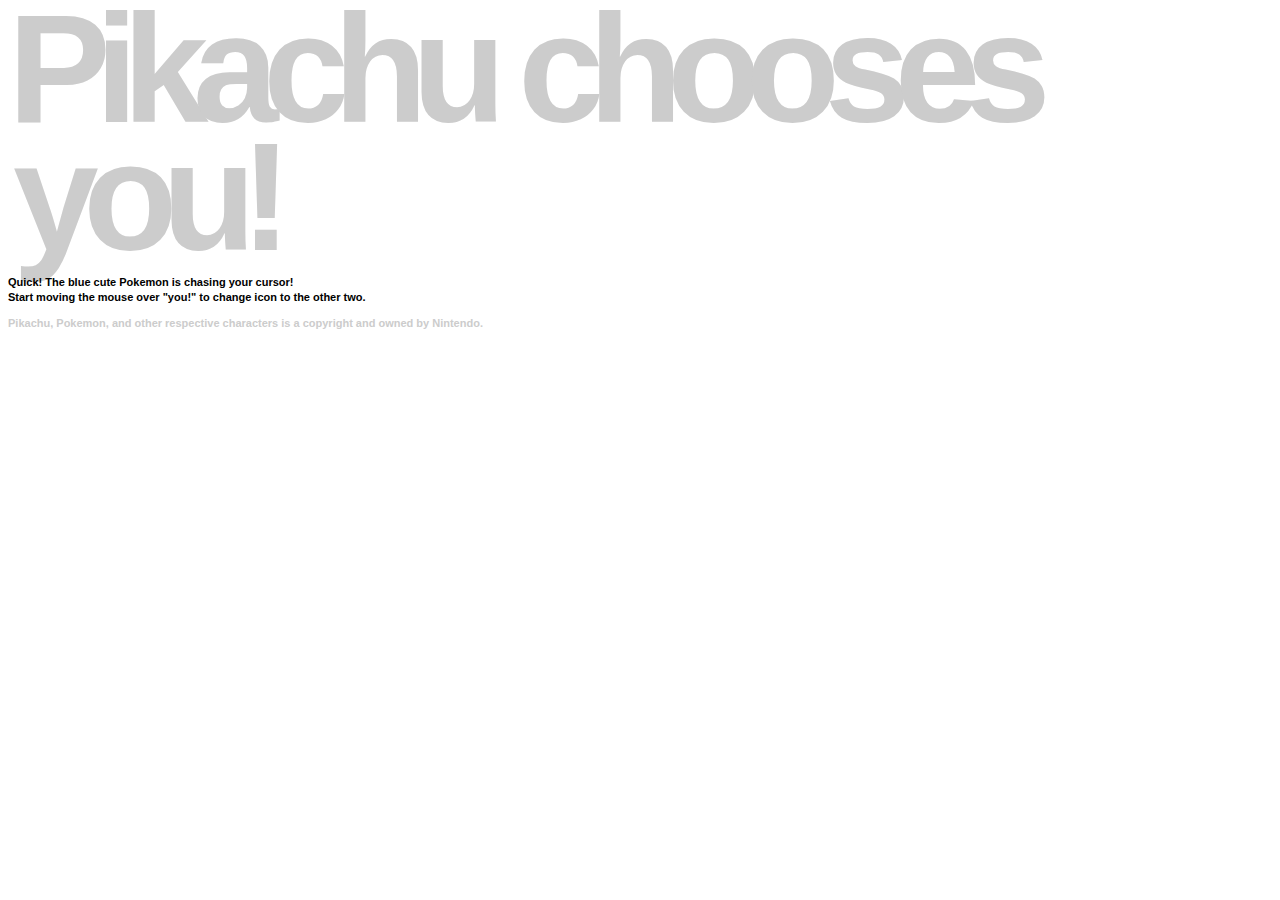
<file: mouse/index.html>
<!DOCTYPE html PUBLIC "-//W3C//DTD XHTML 1.0 Strict//EN"
      "http://www.w3.org/TR/xhtml1/DTD/xhtml1-strict.dtd">

<html xmlns="http://www.w3.org/1999/xhtml">

<head>

<title>Mouse chases cursor demo</title>
<script src="js/jquery-1.3.2.min.js" type="text/javascript"></script>
<script src="js/mouse.js" type="text/javascript"></script>
</head>

<body style="font: bold 11px/15px 'Lucida Grande',Arial,sans-serif;">
<p style="margin: 0; font-weight: bold; font-size: 14em; line-height: 0.8em; letter-spacing:-0.1em; color: #ccc;">
Pikachu chooses <a href="#">you!</a></p>
<p>Quick! The blue cute Pokemon is chasing your cursor!<br /> Start moving the mouse over "you!" to change icon to the other two.</p>
<p class="blah"></p>

<p style="color: #ccc">Pikachu, Pokemon, and other respective characters is a copyright and owned by Nintendo.</p>
</body>
</html>
</file>
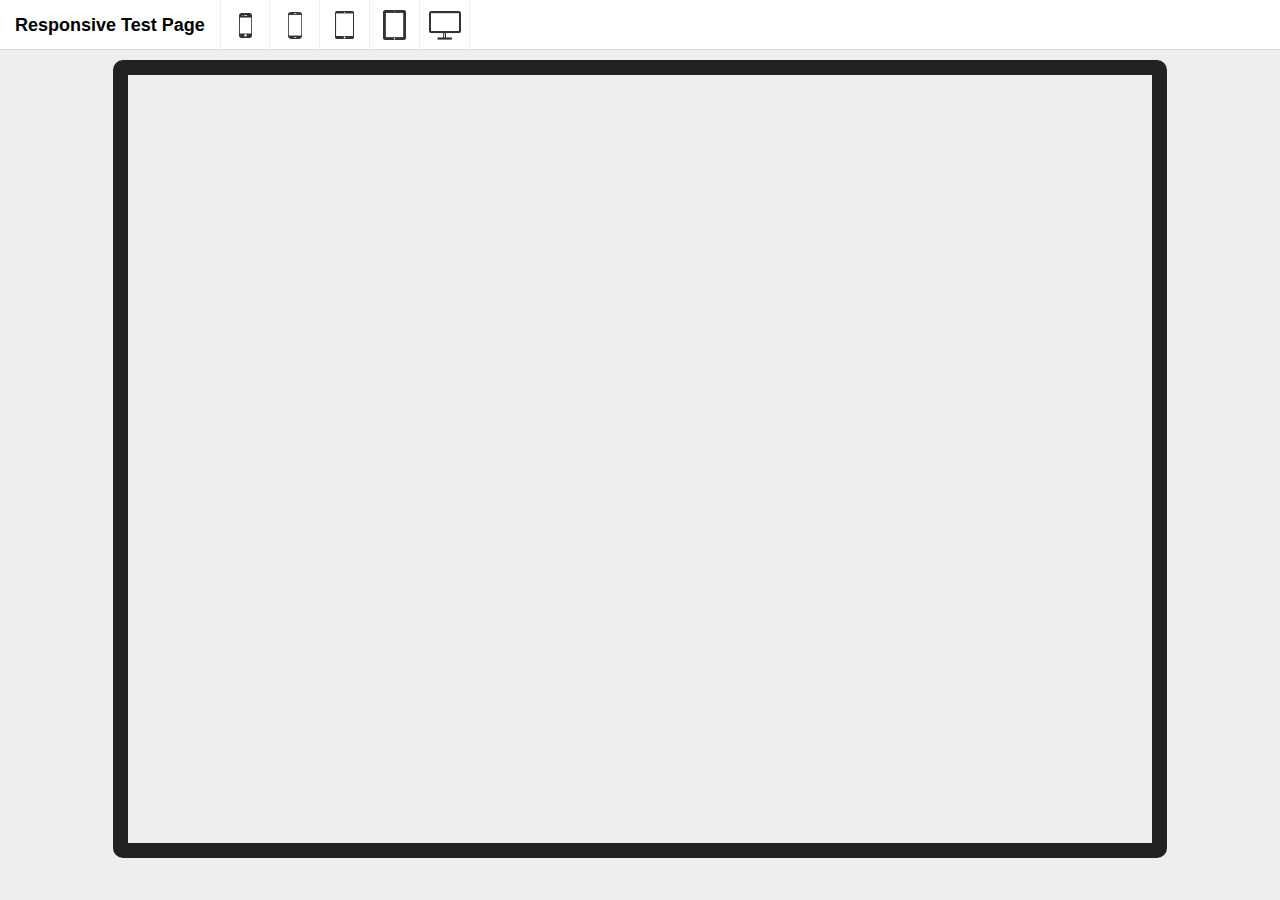
<file: responsive-tester/index.html>
<!DOCTYPE html>
<html>
<!-- START Head -->
<head>
<!-- START META SECTION -->
<meta charset="utf-8">
<meta http-equiv="X-UA-Compatible" content="IE=edge">
<title>Mobile Preview</title>
<meta name="author" content="">
<meta name="description" content="">
<meta name="viewport" content="width=device-width, initial-scale=1, maximum-scale=1, user-scalable=no">
<style type="text/css" media="screen">
*, *:before, *:after { -webkit-box-sizing: border-box; -moz-box-sizing: border-box; box-sizing: border-box; }
body { margin: 0; padding: 0; font-family: sans-serif; background-color: #eee; }
#preview header {
  position: fixed;
  top: 0; left: 0; right: 0;
  margin: 0; padding: 0 15px;
  height: 50px;
  background-color: #fff;
  border-bottom: 1px solid #ddd;
  z-index: 99;
}

#preview header h1 {
  float: left;
  margin: 15px 0;
  font-size: 18px;
  font-weight: bold;
}

#preview .close-preview {
  float: right;
  margin-top: 8px;
  margin-right: -10px;
}

.preview-container {
  position: absolute;
  top: 60px; right: 0; left: 0; bottom: 0;
  margin: 0 auto 10px;
  width: 1024px; height: 768px;
  -webkit-transition: all 1s ease-in-out;
  transition: all 1s ease-in-out;
  border: 15px solid #222;
  border-radius: 10px;
  -webkit-box-sizing: content-box;
  -moz-box-sizing: content-box;
  box-sizing: content-box;
}

#preview iframe {
  margin: 0; padding: 0;
  width: 100%; height: 100%;
  border: 0;
}


#preview header ul {
  float: left;
  margin: 0; padding: 0 15px;
  list-style: none;
}

#preview header li {
  position: relative;
  float: left;
  margin: 0; padding: 0;
  width: 50px; height: 50px;
  border-right: 1px solid #eee;
}

#preview header li:first-child {
  border-left: 1px solid #eee;
}

#preview header li a {
  display: block;
  width: 50px; height: 50px;
  -webkit-transition: all 0.3s linear;
  transition: all 0.3s linear;
}

#preview .device {
  background: url() 50% 50% no-repeat;
  background-image: url([data-uri]);
  background-size: auto 30px;
}

#preview .device1 { background-size: auto 25px;}
#preview .device2 { background-image: url([data-uri]); background-size: auto 27px; }
#preview .device3 { background-image: url([data-uri]); background-size: auto 28px; }
#preview .device4 { background-image: url([data-uri]); }
#preview .device.desktop { background-image: url([data-uri]); background-size: auto 32px; }

#preview .device.landscape {
  -webkit-transform: rotate(90deg);
  transform: rotate(90deg);
}

</style>
</head>
<body id="preview">
    <!-- START Template Header -->
    <header id="header">
        <a href="#" class="btn close-preview"><span class="ico-close"></span></a>
        <h1>Responsive Test Page</h1>

        <ul>
            <li><a href="#" class="device device1" data-resize="iPhone" data-rewidth="320" data-reheight="480" title="iPhone (320x480)"></a></li>
            <li><a href="#" class="device device2" data-resize="iPhone" data-rewidth="640" data-reheight="960" title="Tablet (600x800)"></a></li>
            <li><a href="#" class="device device3" data-resize="Tablet" data-rewidth="768" data-reheight="1024" title="iPad (768x1024)"></a></li>
            <li><a href="#" class="device device4" data-resize="Tablet HD" data-rewidth="1200" data-reheight="900" title="Tablet HD (1200x900)"></a></li>
            <li><a href="#" class="device desktop" data-resize="Desktop" data-rewidth="1280" data-reheight="800"></a>
        </ul>

    </header>
    <div class="preview-container">
        <iframe id="preview-content" frameborder="0" src="http://www.pixelpush.org/"></iframe>
    </div>


<script src="http://ajax.googleapis.com/ajax/libs/jquery/1.11.1/jquery.min.js"></script>
<script>
$(function(){

    //prevew iframe
    $('[data-resize]').on('click',function(){
        var $this = $(this),
            $device = $this.data('resize'),
            $setWidth = $this.data('rewidth'),
            $setHeight = $this.data('reheight'),
            $preview = $('.preview-container');

            $('header ul a').removeAttr('style');
            $this.css('opacity','0.3');

            if ($this.hasClass('landscape')) {
                $preview.css({
                    'height': $setWidth,
                    'width': $setHeight
                });
                $this
                    .attr('title', $device + ' ('+ $setHeight + 'x' + $setWidth +')')
                    .removeClass('landscape');
                $preview
                    .attr('data-resize', $device + ' ('+ $setHeight + 'x' + $setWidth +')')
                    .addClass('mobile');

            } else {
                $preview.css({
                    'width': $setWidth,
                    'height': $setHeight
                });
                if (!$this.hasClass('desktop')) {
                    $this
                        .attr('title', $device + ' ('+ $setWidth + 'x' + $setHeight +')')
                        .addClass('landscape');
                    $preview
                        .attr('data-resize', $device + ' ('+ $setWidth + 'x' + $setHeight +')')
                        .addClass('mobile')
                        .css('border-width','15px');
                } else {
                    $preview
                        .attr('data-resize', 'Desktop')
                        .removeClass('mobile')
                        .css('border-width','0');
                }
            }

        return false;
    });

    $('.close-preview').on('click',function(){
        window.close();
        return false;
    });
});
</script>
</body>
</html>
</file>
<file: equalheights/style.css>
/****************************
CSS by Kevin Navia
http://www.pixelpush.org
****************************/

body { 
margin: 0; padding: 15px; 
font-family: "Helvetica", Arial, sans-serif;
font-size: 12px;
color: #555; background: #fff;
}

h1, h2 { margin: 0; }

p { width: 600px; }

.item p {
margin: 0;
width: auto;
}

hr { clear: both; margin: 25px 0; }

code { font-family: monospace; }

#container {
padding: 7px 7px;
width: 900px;
background-color: #dedede;
border: 1px solid #ccc;
overflow: hidden; _zoom: 1;
}

.item {
float: left;
margin: 7px;
padding: 7px;
width: 120px; 
background-color: #fff;
border: 1px solid #ccc;
}

.clr {
clear: both;
display: block;
line-height: 0;
font-size: 0;
}

/* second example */
#blah { float: left; }
#blah p { float: left; margin-right: 5px; width: 150px; padding: 20px; background: #888; color: #fff; }

/* third */
#todo {
float: left;
margin: 1em 0 50px; padding: 0;
list-style: none;
}

#todo li {
float: left; 
margin: 0 15px 15px 0; padding: 10px; 
width: 150px;
color: #333;
background-color: #FCF0AD;
border-right: 1px solid #ccc;
border-bottom: 1px solid #ccc;
-moz-box-shadow: 5px 5px 5px #ccc;
-webkit-box-shadow: 5px 5px 5px #ccc;
box-shadow: 5px 5px 5px #ccc;
}
</file>
